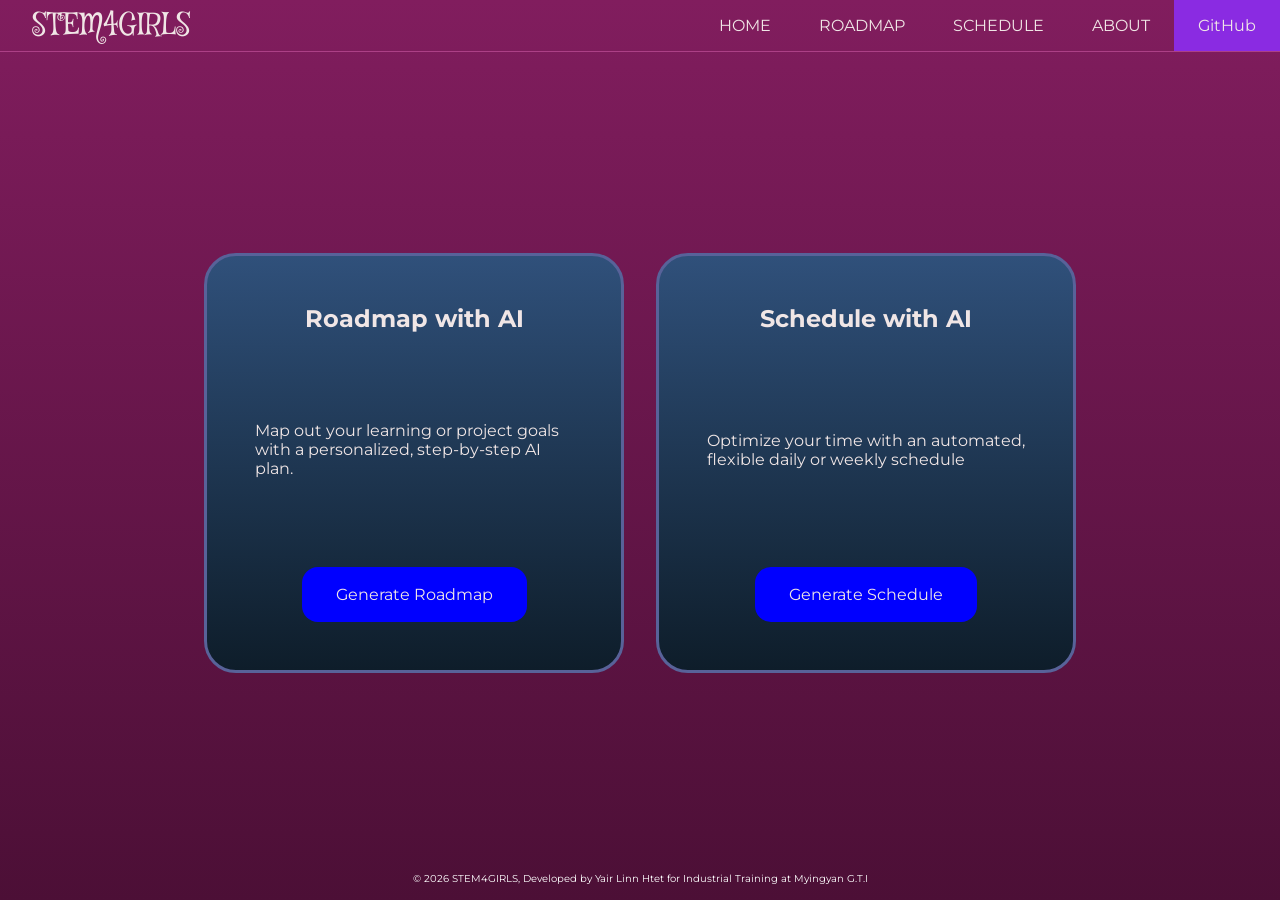
<file: index.html>
<!doctype html>
<html lang="en">
  <head>
    <meta charset="UTF-8" />
    <meta name="viewport" content="width=device-width, initial-scale=1.0" />
    <link rel="stylesheet" href="style.css" />
    <script src="js/script.js" defer></script>
    <link rel="preconnect" href="https://fonts.googleapis.com" />
    <link rel="preconnect" href="https://fonts.gstatic.com" crossorigin />
    <link
      href="https://fonts.googleapis.com/css2?family=Lato:ital,wght@0,100;0,300;0,400;0,700;0,900;1,100;1,300;1,400;1,700;1,900&family=Manufacturing+Consent&family=Montserrat:ital,wght@0,100..900;1,100..900&family=Mystery+Quest&family=Pixelify+Sans:wght@400..700&family=Roboto:ital,wght@0,100..900;1,100..900&display=swap"
      rel="stylesheet"
    />
    <link rel="icon" href="assets/stem4girls-favicon.svg" />

    <title>STEMFORGIRLS</title>
  </head>
  <body>
    <header></header>
    <main>
      <section class="stem-card-wrapper">
        <div class="stem-cards">
          <h1 class="stem-card-head">Roadmap with AI</h1>
          <p class="stem-card-parg">
            Map out your learning or project goals with a personalized,
            step-by-step AI plan.
          </p>
          <a class="stem-card-link" href="roadmap.html">Generate Roadmap</a>
        </div>
        <div class="stem-cards">
          <h1 class="stem-card-head">Schedule with AI</h1>
          <p class="stem-card-parg">
            Optimize your time with an automated, flexible daily or weekly
            schedule
          </p>
          <a class="stem-card-link" href="schedule.html">Generate Schedule</a>
        </div>
      </section>
    </main>
    <footer>
      <small
        >&copy; 2026 STEM4GIRLS, Developed by Yair Linn Htet for Industrial
        Training at Myingyan G.T.I</small
      >
    </footer>
  </body>
</html>
</file>
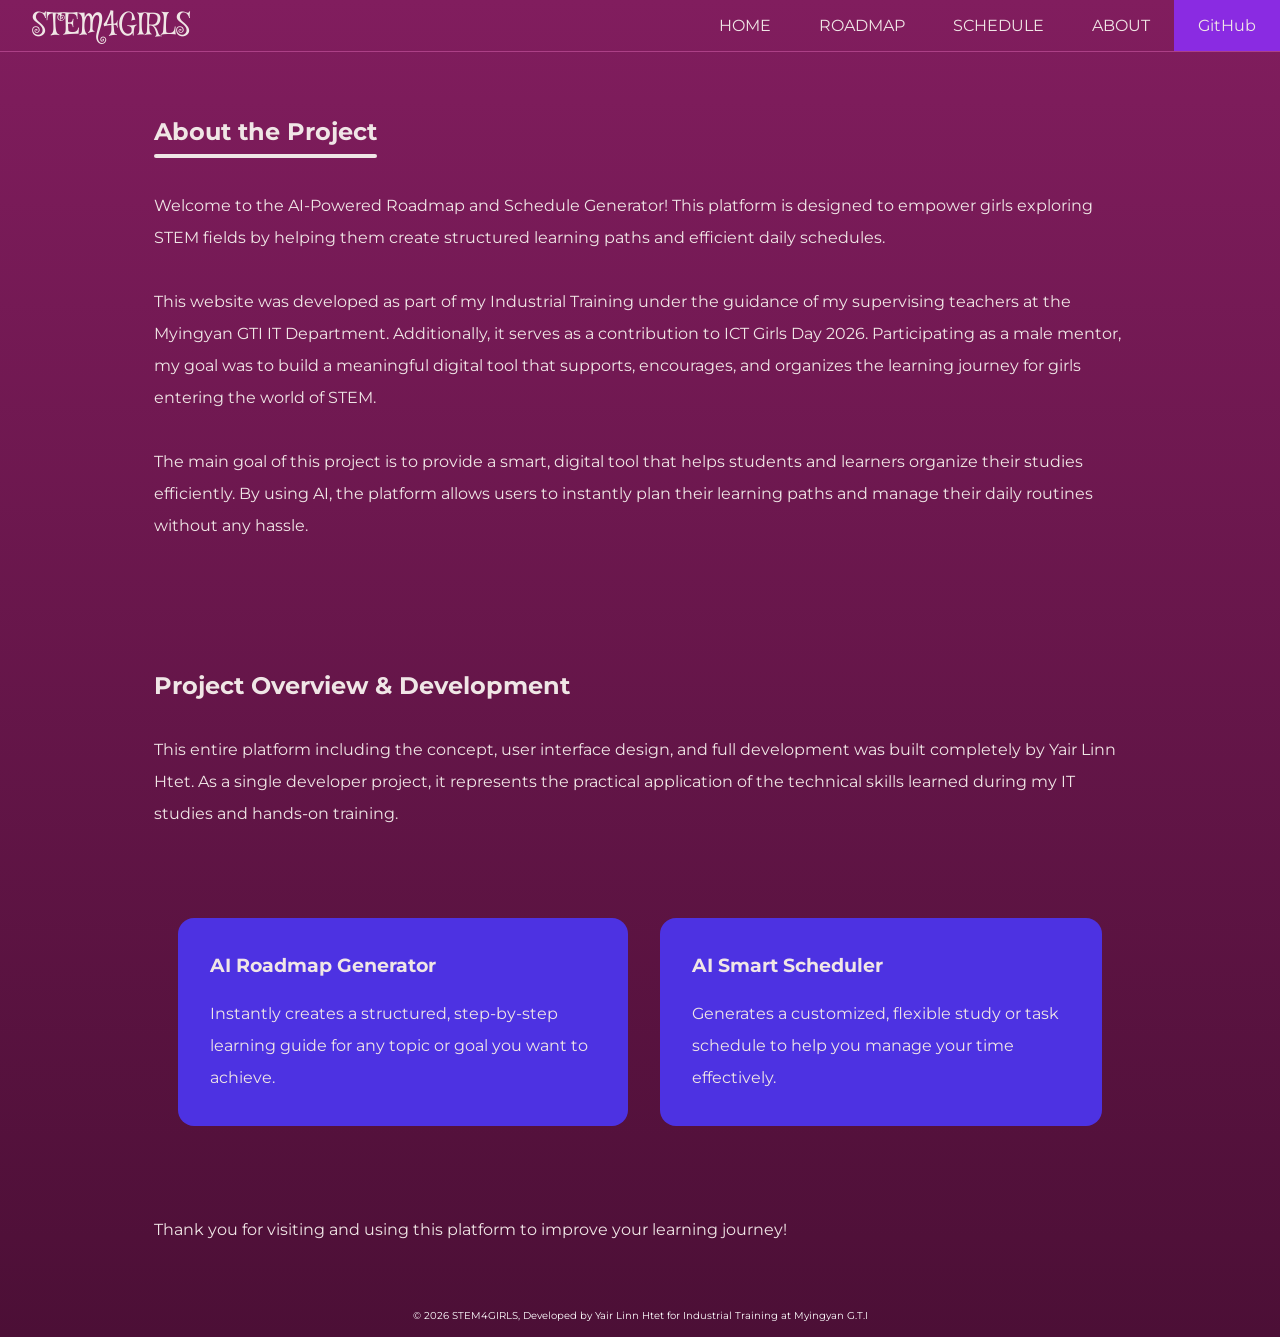
<file: about.html>
<!doctype html>
<html lang="en">
  <head>
    <meta charset="UTF-8" />
    <meta name="viewport" content="width=device-width, initial-scale=1.0" />
    <link rel="stylesheet" href="style.css" />
    <script src="js/script.js" defer></script>
    <link rel="preconnect" href="https://fonts.googleapis.com" />
    <link rel="preconnect" href="https://fonts.gstatic.com" crossorigin />
    <link
      href="https://fonts.googleapis.com/css2?family=Lato:ital,wght@0,100;0,300;0,400;0,700;0,900;1,100;1,300;1,400;1,700;1,900&family=Manufacturing+Consent&family=Montserrat:ital,wght@0,100..900;1,100..900&family=Mystery+Quest&family=Pixelify+Sans:wght@400..700&family=Roboto:ital,wght@0,100..900;1,100..900&display=swap"
      rel="stylesheet"
    />
    <link rel="icon" href="assets/stem4girls-favicon.svg" />

    <title>ABOUT</title>
  </head>
  <body>
    <header></header>
    <main>
      <section class="about-project">
        <div class="about-underline">
          <h1>About the Project</h1>
          <div class="underline"></div>
        </div>

        <p>
          Welcome to the AI-Powered Roadmap and Schedule Generator! This
          platform is designed to empower girls exploring STEM fields by helping
          them create structured learning paths and efficient daily schedules.
        </p>

        <p>
          This website was developed as part of my Industrial Training under the
          guidance of my supervising teachers at the Myingyan GTI IT Department.
          Additionally, it serves as a contribution to ICT Girls Day 2026.
          Participating as a male mentor, my goal was to build a meaningful
          digital tool that supports, encourages, and organizes the learning
          journey for girls entering the world of STEM.
        </p>
        <p>
          The main goal of this project is to provide a smart, digital tool that
          helps students and learners organize their studies efficiently. By
          using AI, the platform allows users to instantly plan their learning
          paths and manage their daily routines without any hassle.
        </p>
      </section>

      <section class="project-overview">
        <h2>Project Overview & Development</h2>
        <p>
          This entire platform including the concept, user interface design, and
          full development was built completely by Yair Linn Htet. As a single
          developer project, it represents the practical application of the
          technical skills learned during my IT studies and hands-on training.
        </p>
      </section>
      <section class="project-key-wrapper">
        <div class="project-key-cards">
          <h3>AI Roadmap Generator</h3>
          <p>
            Instantly creates a structured, step-by-step learning guide for any
            topic or goal you want to achieve.
          </p>
        </div>
        <div class="project-key-cards">
          <h3>AI Smart Scheduler</h3>
          <p>
            Generates a customized, flexible study or task schedule to help you
            manage your time effectively.
          </p>
        </div>
      </section>
      <section class="teacher-rating">
        <h2>Teacher Rating</h2>
      </section>
      <section class="project-welcome">
        <p>
          Thank you for visiting and using this platform to improve your
          learning journey!
        </p>
      </section>
    </main>
    <footer>
      <small
        >&copy; 2026 STEM4GIRLS, Developed by Yair Linn Htet for Industrial
        Training at Myingyan G.T.I</small
      >
    </footer>
  </body>
</html>
</file>
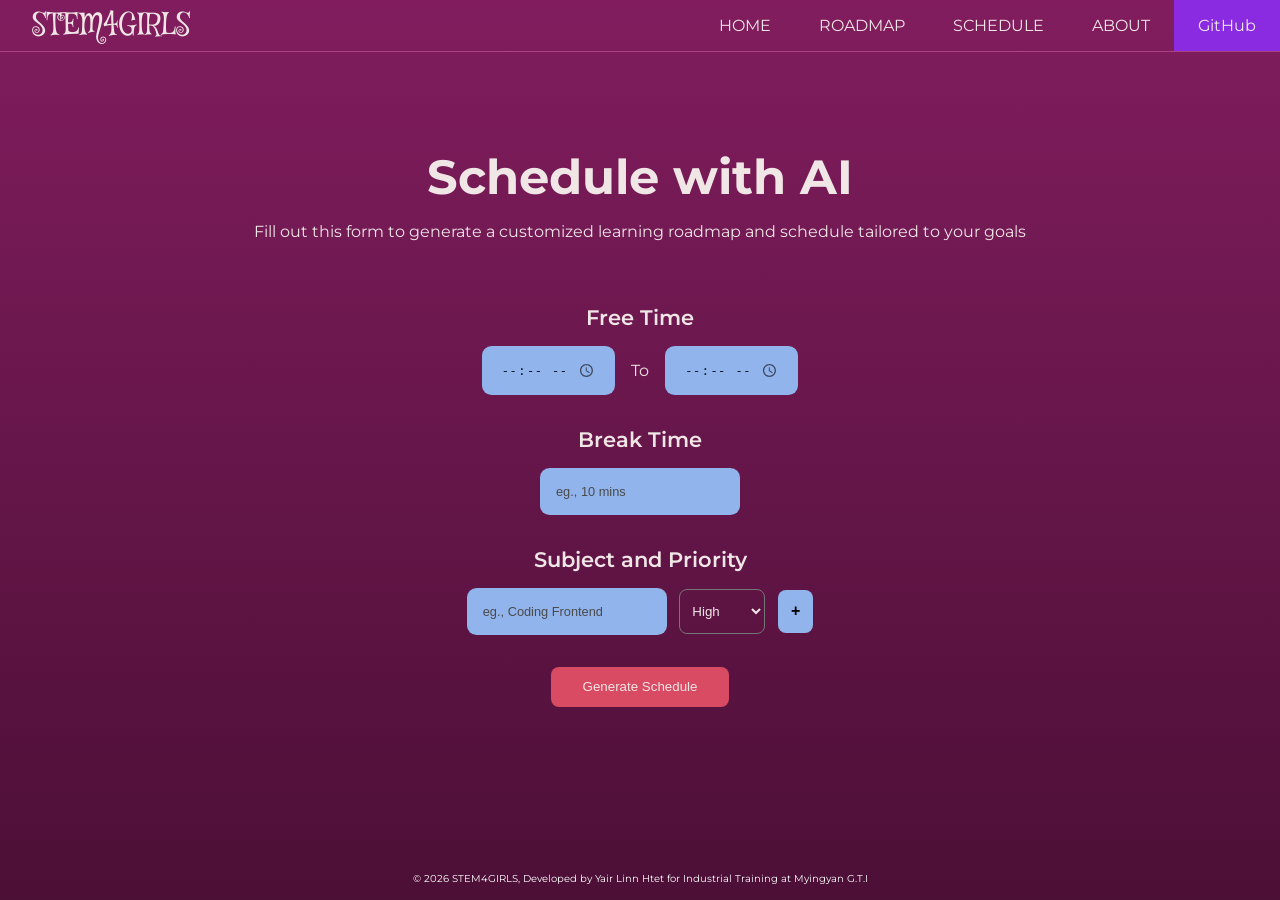
<file: schedule.html>
<!doctype html>
<html lang="en">
  <head>
    <meta charset="UTF-8" />
    <meta name="viewport" content="width=device-width, initial-scale=1.0" />
    <link rel="stylesheet" href="style.css" />
    <script src="js/script.js" defer></script>
    <script src="js/schedule-ai.js" defer></script>
    <link rel="preconnect" href="https://fonts.googleapis.com" />
    <link rel="preconnect" href="https://fonts.gstatic.com" crossorigin />
    <link
      href="https://fonts.googleapis.com/css2?family=Lato:ital,wght@0,100;0,300;0,400;0,700;0,900;1,100;1,300;1,400;1,700;1,900&family=Manufacturing+Consent&family=Montserrat:ital,wght@0,100..900;1,100..900&family=Mystery+Quest&family=Pixelify+Sans:wght@400..700&family=Roboto:ital,wght@0,100..900;1,100..900&display=swap"
      rel="stylesheet"
    />
    <link rel="icon" href="assets/stem4girls-favicon.svg" />

    <title>SCHEDULE</title>
  </head>
  <body>
    <header></header>
    <main>
      <section class="schedule-form-container">
        <div class="schedule-heading">
          <h2 class="schedule-title">Schedule with AI</h2>
          <p class="schedule-subtitle">
            Fill out this form to generate a customized learning roadmap and
            schedule tailored to your goals
          </p>
        </div>
        <form id="schedule-form" class="form-vertical">
          <!-- Input for Free Time -->
          <div class="input-group">
            <label for="start-time">Free Time</label>
            <div class="time-group">
              <input type="time" id="start-time" required />
              <span>To</span>
              <input type="time" id="end-time" required />
            </div>
          </div>
          <!-- Input for Break Time -->
          <div class="input-group">
            <label for="break-time">Break Time</label>
            <input
              type="text"
              id="break-time"
              placeholder="eg., 10 mins"
              required
            />
          </div>
          <!-- Inpu for Subject -->
          <div class="input-group">
            <label for="subject-input">Subject and Priority</label>
            <div id="subject-container">
              <div class="subject-row">
                <input
                  type="text"
                  name="subject"
                  id="subject-input"
                  placeholder="eg., Coding Frontend"
                  required
                />
                <select
                  name="priority-select"
                  id="priority-select"
                  class="priority-select"
                >
                  <option value="High">High</option>
                  <option value="Medium">Medium</option>
                  <option value="Low">Low</option>
                </select>
                <button
                  type="button"
                  class="icon-btn"
                  onclick="addSubjectRow()"
                >
                  +
                </button>
              </div>
            </div>
          </div>
          <!-- Submit Button -->
          <button type="submit" class="submit-btn" id="generate-btn">
            Generate Schedule
          </button>
        </form>
      </section>
    </main>
    <footer>
      <small
        >&copy; 2026 STEM4GIRLS, Developed by Yair Linn Htet for Industrial
        Training at Myingyan G.T.I</small
      >
    </footer>
  </body>
</html>
</file>
<file: style.css>
* {
  margin: 0;
  padding: 0;
  box-sizing: border-box;
  text-decoration: none;
  list-style: none;
}
:root {
  --primary-color: rgb(240, 230, 230);
  --logo-font-size: clamp(1.2rem, 0.971rem + 1.143vw, 2rem);
  --nav-link-font-size: clamp(0.8rem, 0.743rem + 0.286vw, 1rem);
  --footer-font-size: 0.6rem;
  --heading-font-size: 1.5rem;
  --para-font-size: 1rem;
  --button-font-size: 1rem;
}

body {
  min-height: 100vh;
  min-height: 100dvh;
  background: linear-gradient(to bottom, #811d5e, #4c0f36);
  display: grid;
  grid-template-rows: auto 1fr auto;
  font-family: "Montserrat", sans-serif;
  color: var(--primary-color);
}

/* Header Style */

header {
  display: flex;
  align-items: center;
  border-bottom: 1px solid #ac4086;
}
.logo {
  margin-right: auto;
  color: var(--primary-color);
  font-family: "Mystery Quest", system-ui;
  font-size: var(--logo-font-size);
  padding-left: 1rem;
}
.logo:hover {
  color: honeydew;
}
nav li {
  display: flex;
}
nav ul {
  display: flex;
}
nav a {
  display: flex;
  padding: 1rem 1.5rem;
  color: var(--primary-color);
  font-size: var(--nav-link-font-size);
  transition: background-color 150ms ease;
}
nav a:hover {
  background-color: rgb(135, 61, 120);
}
.github {
  background-color: blueviolet;
}
#open-navbar-btn,
#close-navbar-btn {
  display: none;
}

#open-navbar-btn,
#close-navbar-btn {
  background: none;
  border: none;
}

/* Footer Style Css */

footer {
  display: flex;
  justify-content: center;
  margin-bottom: 1rem;
  color: white;
}
footer small {
  font-size: var(--footer-font-size);
}

/* Main Page Stem Card Css  */
.stem-card-wrapper {
  display: flex;
  align-items: center;
  justify-content: center;
  width: 100%;
  height: 100%;
  gap: 2rem;
  padding: 2rem;
}
.stem-cards {
  display: flex;
  flex-direction: column;
  align-items: center;
  justify-content: space-between;
  gap: 3rem;
  background: linear-gradient(to bottom, #2a557eeb, #0e1d2a);
  padding: 3rem;
  width: 100%;
  max-width: 420px;
  aspect-ratio: 1/1;
  border-radius: 2rem;
  color: var(--primary-color);
  border: 3px solid rgb(88, 98, 153);
  transition: border 300ms ease;
  transition: box-shadow 200ms ease;
}
.stem-cards:hover {
  border: 3px solid rgb(150, 150, 66);
  box-shadow: 8px 5px 8px #11181e96;
}
.stem-card-link {
  background-color: blue;
  color: var(--primary-color);
  padding: 1rem 2rem;
  border-radius: 1rem;
  font-size: var(--button-font-size);
  border: 2px solid transparent;
  transition: background-color 500ms ease;
}

.stem-card-link:hover {
  background-color: rgb(103, 149, 33);
  border: 2px solid rgb(63, 173, 190);
}

/* About Page Css */

.about-project,
.project-overview,
.project-welcome {
  padding: 5% 12%;
  display: flex;
  flex-direction: column;
  gap: 2rem;
  line-height: 2em;
}
.about-project h1 {
  margin-bottom: 0.4rem;
  font-size: var(--heading-font-size);
}
.project-key-wrapper {
  display: flex;
  align-items: center;
  justify-content: center;
  gap: 2rem;
  padding: 1.5rem;
  margin: 0 12%;
  line-height: 2em;
}
.project-key-cards {
  padding: 2rem;
  background-color: rgb(77, 50, 226);
  border-radius: 1rem;
  display: flex;
  flex-direction: column;
  gap: 1rem;
}
.about-project .about-underline {
  width: fit-content;
}

.underline {
  /* content: ""; */
  height: 0.25em;
  width: 100%;
  background-color: var(--primary-color);
  border-radius: 1rem;
}
.teacher-rating {
  display: none;
  padding: 5% 12%;
  height: auto;
  width: 100%;
}
.teacher-rating h2 {
  text-align: center;
}
/* Roadmap & Schdule Css */
.roadmap-form-container,
.schedule-form-container {
  display: flex;
  justify-content: center;
  align-items: center;
  width: 100%;
  flex-direction: column;
  padding: 2rem 1rem;
  text-align: center;
}

.roadmap-form-heading,
.schedule-heading {
  margin: 4rem 0;
  display: grid;
  gap: 1rem;
}
.roadmap-title,
.schedule-title {
  font-size: 3rem;
}
.roadmap-subtitle,
.schedule-subtitle {
  font-size: 1rem;
}
/* Roadmap Css */

.form-container {
  display: grid;
  grid-template-columns: 1fr 1fr;
  gap: 2rem;
  text-align: left;
}

.input-group {
  display: flex;
  flex-direction: column;
  gap: 1rem;
}
.input-group label {
  font-size: 1.3rem;
  font-weight: 600;
}

.input-group input {
  background-color: #92b4ec;
  padding: 0.8rem;
  border: none;
  font-size: 0.8rem;
  border-radius: 0.6rem;
  width: 100%;
  color: #000000;
  outline: none;
  border: 3px solid transparent;
}

.input-group input::placeholder {
  color: #4a4a4a;
}
.input-group input:focus {
  border-color: yellow;
}

.submit-button-container {
  grid-column: span 2;
  display: flex;
  justify-content: center;
  margin-top: 1rem;
}

#submit-btn,
.submit-btn {
  background-color: #d84b63;
  color: var(--primary-color);
  border: none;
  padding: 0.8rem 2rem;
  border-radius: 0.5rem;
  cursor: pointer;
}
.form-vertical {
  display: flex;
  align-items: center;
  flex-direction: column;
  gap: 2rem;
}
.time-group {
  display: flex;
  align-items: center;
  justify-content: center;
  gap: 1rem;
}
input[type="time"] {
  color: #0e1d2a;
  outline: none;
  cursor: pointer;
  padding: 12px 16px;
  transition: all 0.5s ease;
}
input[type="time"]:hover {
  background-color: #a0bfdf;
}
input[type="time"]:focus {
  box-shadow: 0 0 0 4px rgba(229, 57, 97, 0.15);
}
input[type="time"]::-webkit-calendar-picker-indicator {
  cursor: pointer;
  opacity: 0.6;
  transition: all 0.2s ease;
  transform: scale(1.2);
}

.subject-row {
  display: flex;
  justify-content: center;
  align-items: center;
  gap: 0.8rem;
  transition: all 1s ease;
}
.priority-select {
  appearance: base-select;
  padding: 0.8rem 0.5rem;
  border-radius: 0.5rem;
  color: var(--primary-color);
  background-color: transparent;
}
.priority-select option {
  background-color: #92b4ec;
  border-radius: 1rem;
  color: #0e1d2a;
  text-align: left;
  appearance: base-select;
}
select::picker-icon {
  transition: 200ms ease;
}
select:open::picker-icon {
  rotate: -180deg;
}
.icon-btn {
  font-size: 1rem;
  font-weight: bold;
  color: #000;
  background-color: #92b4ec;
  border: none;
  border-radius: 0.5rem;
  padding: 0.8rem;
}
.submit-btn {
  width: fit-content;
  align-self: center;
}
#subject-container {
  display: flex;
  flex-direction: column;
  align-items: center;
  justify-content: center;
  gap: 1rem;
  transition: all 1s ease;
}

/* Responsive Mobile Css */

@media (max-width: 800px) {
  #open-navbar-btn,
  #close-navbar-btn {
    display: block;
  }
  #open-navbar-btn {
    margin-right: 1rem;
    color: var(--primary-color);
    font-weight: bold;
  }
  #open-navbar-btn img {
    width: 2.2rem;
    height: auto;
    filter: invert(100%);
  }
  #close-navbar-btn img {
    margin-top: 0.5rem;
    width: 2.2rem;
    height: auto;
    filter: invert(100%);
  }
  nav {
    position: fixed;
    top: 0;
    right: -100%;
    height: 100vh;
    border-left: 1px solid black;
    background-color: #811d5e;
    transition: right 250ms ease;
    width: 50%;
  }
  nav.show {
    right: 0;
  }
  nav ul {
    width: 100%;
    flex-direction: column;
    gap: 1rem;
  }
  nav li {
    flex-direction: column;
  }
  nav a {
    width: 100%;
  }

  .stem-card-wrapper {
    flex-direction: column;
  }
  .project-key-wrapper {
    flex-direction: column;
  }
}

@media (max-width: 600px) {
  .form-container {
    grid-template-columns: 1fr;
  }
  .submit-button-container {
    grid-column: span 1;
  }
}

/* ==========================================================================
   STEM4GIRLS - AI ROADMAP RESPONSIVE & RESULT TIMELINE
   ========================================================================== */

/* ၁။ လက်ရှိ Form ကို Mobile Responsive ဖြစ်စေရန် ပြင်ဆင်ခြင်း */
@media (max-width: 768px) {
  .form-container {
    display: grid;
    grid-template-columns: 1fr !important; /* ဖုန်းမျက်နှာပြင်တွင် ၁ ကော်လံတည်း ပြောင်းမည် */
    gap: 15px;
    padding: 10px;
  }

  .roadmap-title {
    font-size: 2rem !important;
  }
}

/* ၂။ AI Response Container Styling */
.ai-response {
  max-width: 900px;
  margin: 40px auto;
  padding: 20px;
}

.roadmap-result-container {
  background-color: rgba(255, 255, 255, 0.95);
  border-radius: 16px;
  padding: 35px;
  box-shadow: 0 10px 30px rgba(0, 0, 0, 0.15);
  color: #2c3e50;
}

.result-title {
  color: #5c1d43; /* သင့် Theme အရောင်နှင့် ကိုက်ညီသော ခရမ်းရင့်ရောင် */
  font-size: 26px;
  font-weight: 700;
  margin-bottom: 10px;
  border-bottom: 2px solid #de5466;
  padding-bottom: 10px;
}

.result-duration {
  color: #de5466; /* Button အရောင်နှင့် ကိုက်ညီသော Coral Pink */
  font-weight: 600;
  font-size: 16px;
  margin-bottom: 30px;
  display: inline-block;
  background: rgba(222, 84, 102, 0.1);
  padding: 5px 15px;
  border-radius: 20px;
}

/* ၃။ Vertical Timeline Structure */
.timeline {
  position: relative;
  border-left: 3px solid #de5466;
  padding-left: 30px;
  margin-left: 15px;
}

.timeline-card-roadmap {
  position: relative;
  margin-bottom: 35px;
  padding: 25px;
  border: 1px solid #f0f0f0;
  border-radius: 12px;
  background: #ffffff;
  box-shadow: 0 4px 12px rgba(0, 0, 0, 0.03);
  transition: transform 0.3s ease;
}

.timeline-card-roadmap:hover {
  transform: translateX(5px);
}

/* Timeline ၏ အစက်အဝိုင်းပုံစံ Node များ */
.timeline-card-roadmap::before {
  content: "";
  position: absolute;
  left: -39px;
  top: 28px;
  width: 14px;
  height: 14px;
  border-radius: 50%;
  background-color: #de5466;
  border: 3px solid #ffffff;
  box-shadow: 0 0 0 2px #de5466;
}

.timeline-card h3 {
  color: #5c1d43;
  margin-top: 0;
  font-size: 19px;
  font-weight: 700;
}

.timeline-card h4 {
  color: #34495e;
  margin-top: 15px;
  margin-bottom: 8px;
  font-size: 15px;
  font-weight: 600;
}

.timeline-card ul {
  padding-left: 20px;
  margin: 5px 0;
}

.timeline-card li {
  margin-bottom: 6px;
  color: #4f5f6f;
}

/* ၄။ စနစ်အတွင်း အမှားပြသမှု Card */
.error-card {
  background-color: #fff5f7;
  border-left: 5px solid #de5466;
  padding: 20px;
  border-radius: 8px;
  color: #5c1d43;
}

/* ==========================================================================
   STEM4GIRLS - AI SCHEDULE OUTPUT SECTIONS STYLING (EXTERNAL/RESPONSIVE)
   ========================================================================== */

#ai-schedule-result-section {
  max-width: 900px;
  margin: 50px auto;
  padding: 0 20px;
  font-family: "Montserrat", "Roboto", sans-serif;
  box-sizing: border-box;
}

.schedule-output-wrapper {
  background-color: #ffffff;
  border-radius: 20px;
  box-shadow: 0 15px 35px rgba(92, 29, 67, 0.08);
  padding: 35px;
  border: 1px solid rgba(222, 84, 102, 0.15);
}

/* Header Section UI Elements */
.schedule-output-header {
  border-bottom: 2px dashed rgba(222, 84, 102, 0.2);
  padding-bottom: 25px;
  margin-bottom: 30px;
}

.output-title {
  color: #5c1d43;
  font-size: 24px;
  font-weight: 700;
  margin: 0 0 12px 0;
}

.output-framework {
  color: #de5466;
  font-size: 15px;
  font-weight: 600;
  margin: 0 0 8px 0;
}

.output-strategy {
  color: #5a6a7a;
  font-size: 14px;
  line-height: 1.6;
  margin: 0;
}

/* Timeline Components */
.timeline-container {
  display: flex;
  flex-direction: column;
  gap: 18px;
}

.timeline-card {
  display: grid;
  grid-template-columns: 220px 1fr;
  border-radius: 12px;
  border: 1px solid #eef2f5;
  background-color: #ffffff;
  overflow: hidden;
  transition:
    transform 0.2s cubic-bezier(0.4, 0, 0.2, 1),
    box-shadow 0.2s ease;
}

.timeline-card:hover {
  transform: translateY(-2px);
  box-shadow: 0 6px 20px rgba(92, 29, 67, 0.05);
}

/* Cards Distinctions */
.study-card {
  border-left: 5px solid #5c1d43;
}

.break-card {
  background-color: #fffafb;
  border-left: 5px solid #de5466;
}

/* Time Counter Container */
.timeline-time-box {
  padding: 20px;
  display: flex;
  align-items: center;
  justify-content: center;
  background-color: #fafbfc;
  border-right: 1px solid #eef2f5;
}

.time-text {
  font-weight: 700;
  color: #2c3e50;
  font-size: 15px;
  text-align: center;
}

/* Body Content Area */
.timeline-body-box {
  padding: 22px 25px;
}

.timeline-title-row {
  display: flex;
  align-items: center;
  justify-content: space-between;
  flex-wrap: wrap;
  gap: 12px;
  margin-bottom: 12px;
}

.timeline-body-box h4 {
  margin: 0;
  color: #2c3e50;
  font-size: 18px;
  font-weight: 700;
}

.timeline-body-box ul {
  margin: 0;
  padding-left: 20px;
  color: #5a6a7a;
  font-size: 14.5px;
  line-height: 1.6;
}

.timeline-body-box li {
  margin-bottom: 5px;
}

/* Priority Control Tags */
.badge {
  padding: 4px 12px;
  border-radius: 20px;
  font-size: 11px;
  font-weight: 700;
  text-transform: uppercase;
  letter-spacing: 0.5px;
}

.badge-high {
  background-color: #ffebeb;
  color: #e74c3c;
}
.badge-medium {
  background-color: #fff4e6;
  color: #e67e22;
}
.badge-low {
  background-color: #e8f8f5;
  color: #1abc9c;
}

/* ==========================================================================
   MEDIA QUERIES FOR ULTRA MOBILE RESPONSIVENESS (BREAKPOINTS)
   ========================================================================== */

@media (max-width: 768px) {
  .schedule-output-wrapper {
    padding: 20px 15px;
  }

  .output-title {
    font-size: 20px;
  }

  .timeline-card {
    grid-template-columns: 1fr;
  }

  .timeline-time-box {
    padding: 12px;
    border-right: none;
    border-bottom: 1px solid #eef2f5;
    justify-content: flex-start;
  }

  .timeline-body-box {
    padding: 15px;
  }

  .timeline-title-row {
    flex-direction: column;
    align-items: flex-start;
    gap: 6px;
  }

  .timeline-body-box h4 {
    font-size: 16px;
  }
}
</file>
